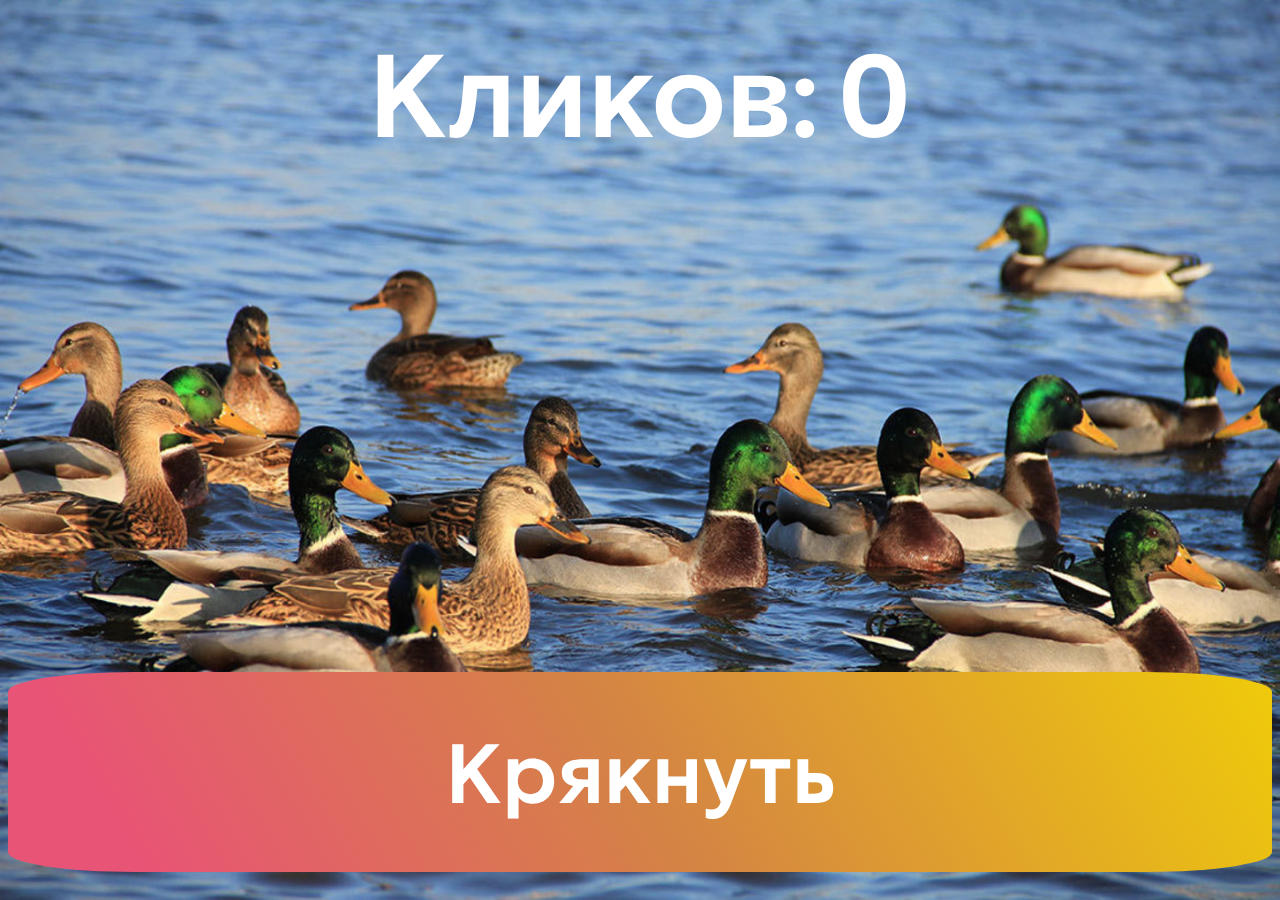
<file: index.html>
<html>
    <head>
        <title>загрузка...</title>
    </head>
    <body>
        <script type="text/javascript">
            if (/Android|webOS|iPhone|iPad|iPod|BlackBerry|BB|PlayBook|IEMobile|Windows Phone|Kindle|Silk|Opera Mini/i.test(navigator.userAgent)) {
                windows.location.replace("mobile.html");
            }
            else{
                window.location.replace("mobile.html");
            }
            
        </script>
    </body>
</html>
</file>
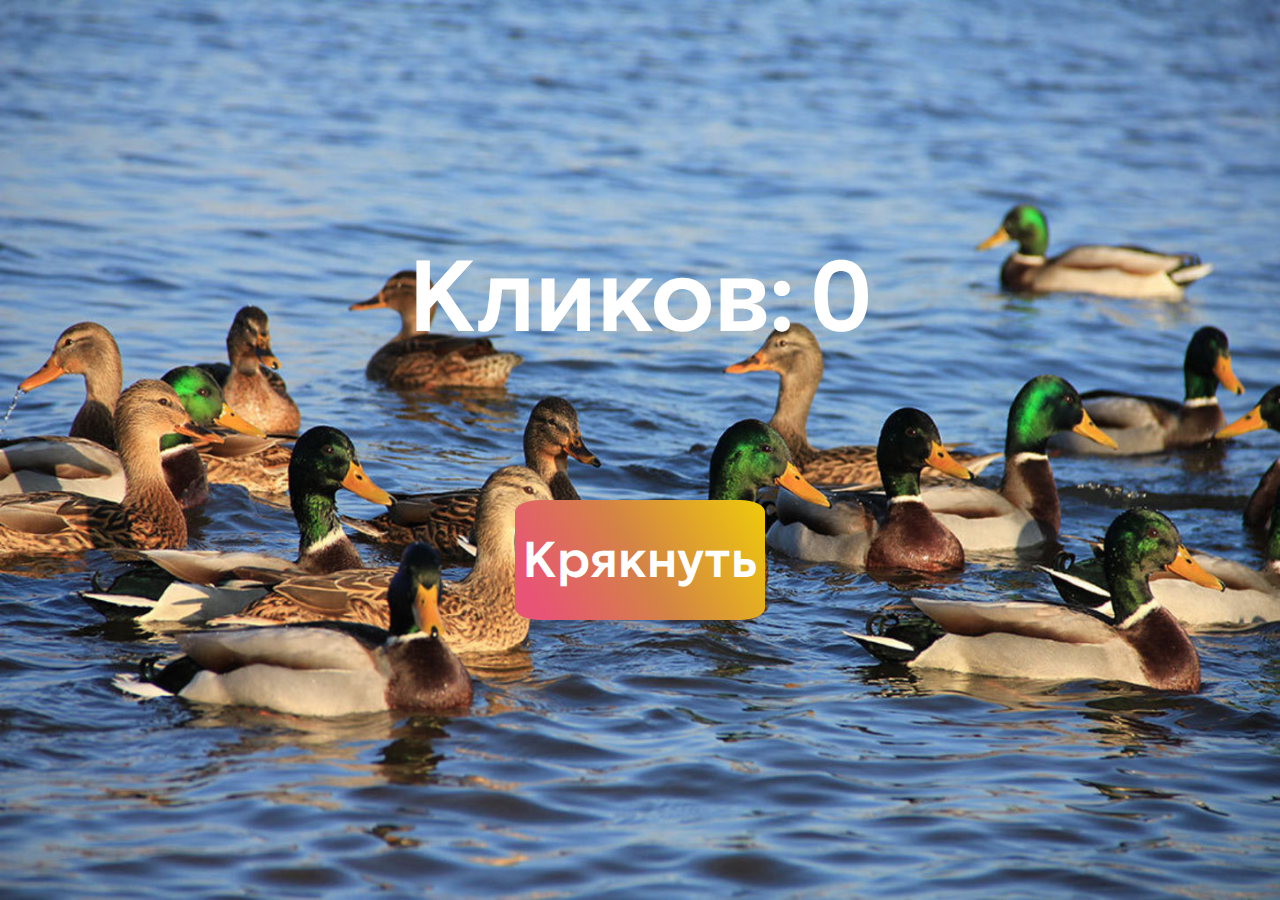
<file: main.html>
<html>
    <head>
        <title>Quicker</title>
        <link rel="icon" href="other/icon.ico">
        <link rel="stylesheet" href="css/style.css">  
        <audio src="other/quack.mp3" id="quack"></audio>      
    </head>
    <body>
        <div class="btn rgb" onclick="add(1);quack();">
            Крякнуть
        </div>
        <div class="sclicks" id="clicks1" >Кликов</div>
        <script type="text/javascript">
            var clicks = 0
            var audio = document.getElementById('quack');
            audio.load();
            document.addEventListener("DOMContentLoaded", ready);
            function ready(event) {
                update(0);
            }
            function update(count) {
                document.getElementById('clicks1').innerHTML = `Кликов: ${clicks}`
            }
            function quack(){
                audio.load();
                audio.play();
            }
            function add(count){
                clicks = clicks + count;
                update(clicks);
            }
        </script>
    </body>
</html>
</file>
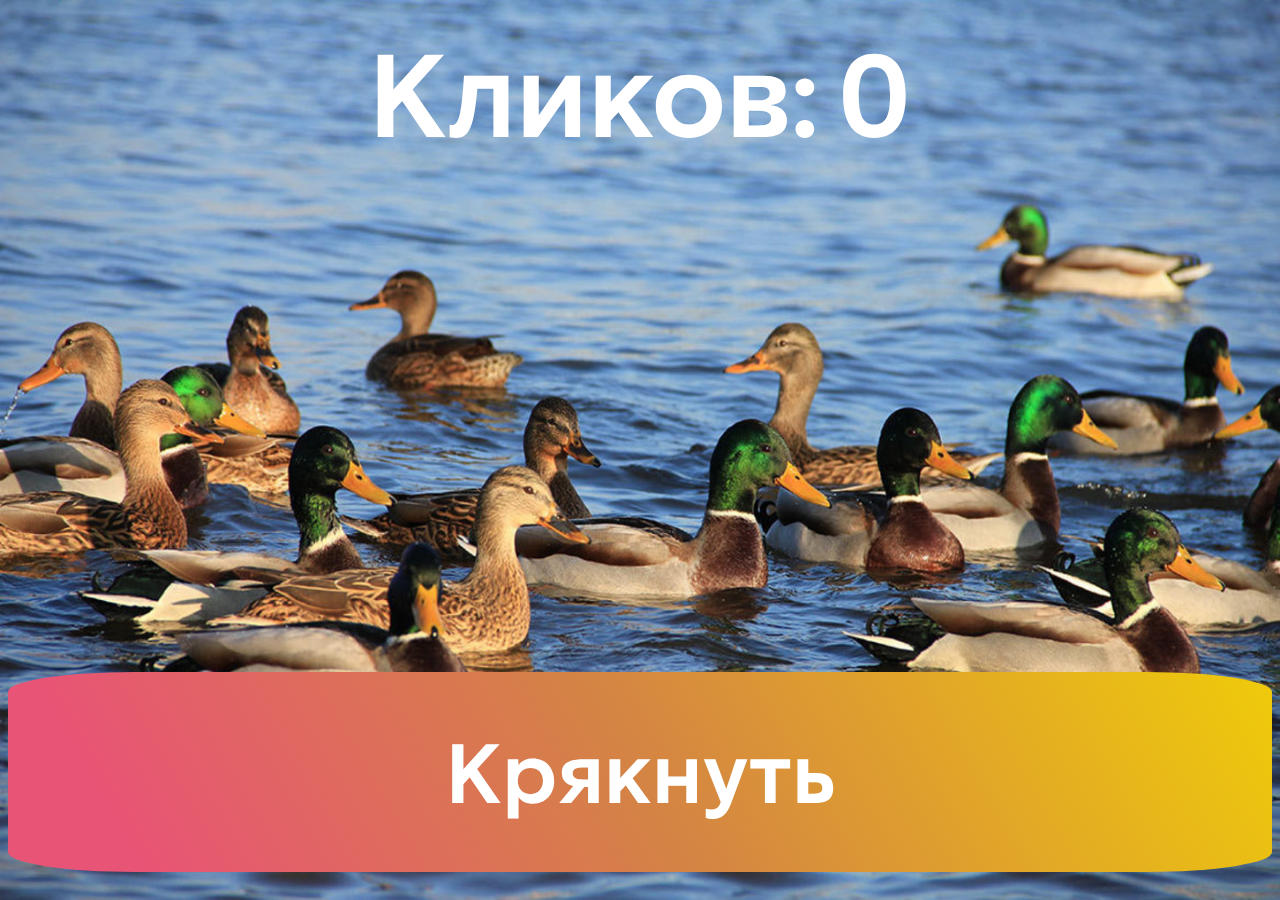
<file: mobile.html>
<html>
    <head>
        <title>Quicker</title>
        <link rel="stylesheet" href="css/mobile.css">
        <link rel="icon" href="other/icon.ico">
        <meta name="viewport" content="width=device-width, user-scalable=no" />
    </head>
    <body>
        <script type="text/javascript">
            var clicks = 0;
            document.addEventListener("DOMContentLoaded", ready);
            function ready(event) {
                update(0);
            }
            function update(count) {
                document.getElementById('clicks').innerHTML = `Кликов: ${clicks}`
            }
            function add(count){
                clicks = clicks + count;
                update(clicks);
            }
        </script>
        <div class="text" id="clicks"></div>
        <div class="btn rgb" onclick="add(1);">Крякнуть</div>
    </body>
</html>
</file>
<file: css/style.css>
@font-face {
	font-family: 'def'; 
	src:url('../other/font.otf'); 
}
body{
    
    background-image:url('../other/bg.jpg');
    background-size: 100% 100%;
}
.btn{
    width: 250px;
    height: 120px;
    border-radius: 10%;
    border-color:rgb(255,255,255,0.2);
    font-family:'def';
    font-size: 3rem;
    color:white;
    line-height: 115px;
    text-align: center;
    cursor: pointer;
    user-select: none;
    margin-left: auto;
    margin-right: auto;
    margin-top: 500px; 
}
.btn:hover{
    filter:brightness(120%);
}
.btn:active{
    filter:brightness(50%);
}
.btn.rgb{
    background-image: linear-gradient(60deg, #e85475 10%, #d48444 50%, #efcb0a 100%);
}
.sclicks{
    font-family:'def';
    font-size: 6rem;
    color:white;
    margin-left: auto;
    margin-right: auto;
    text-align: center;
    margin-top: -400;
    cursor:default;
    user-select: none;
}
</file>
<file: css/mobile.css>
@font-face {
	font-family: 'def'; 
	src:url('../other/font.otf'); 
}
.text{
    font-family:'def';
    font-size: 7rem;
    margin-left: auto;
    margin-right: auto;
    text-align: center;
    color:white;
    user-select: none;
    cursor:default;
}
body{
    background-image:url('../other/bg.jpg');
    background-size:100% 100%;
}
.btn{
    width: auto;
    height: 200px;
    border-radius: 10%;
    border-color:rgb(255,255,255,0.2);
    font-family:'def';
    font-size: 5rem;
    color:white;
    line-height: 195px;
    text-align: center;
    cursor: pointer;
    user-select: none;
    margin-left: auto;
    margin-right: auto;
    margin-top: 500px; 
}
.btn:active{
    filter:brightness(50%);
}
.btn.rgb{
    background-image: linear-gradient(60deg, #e85475 10%, #d48444 50%, #efcb0a 100%);
}
</file>
